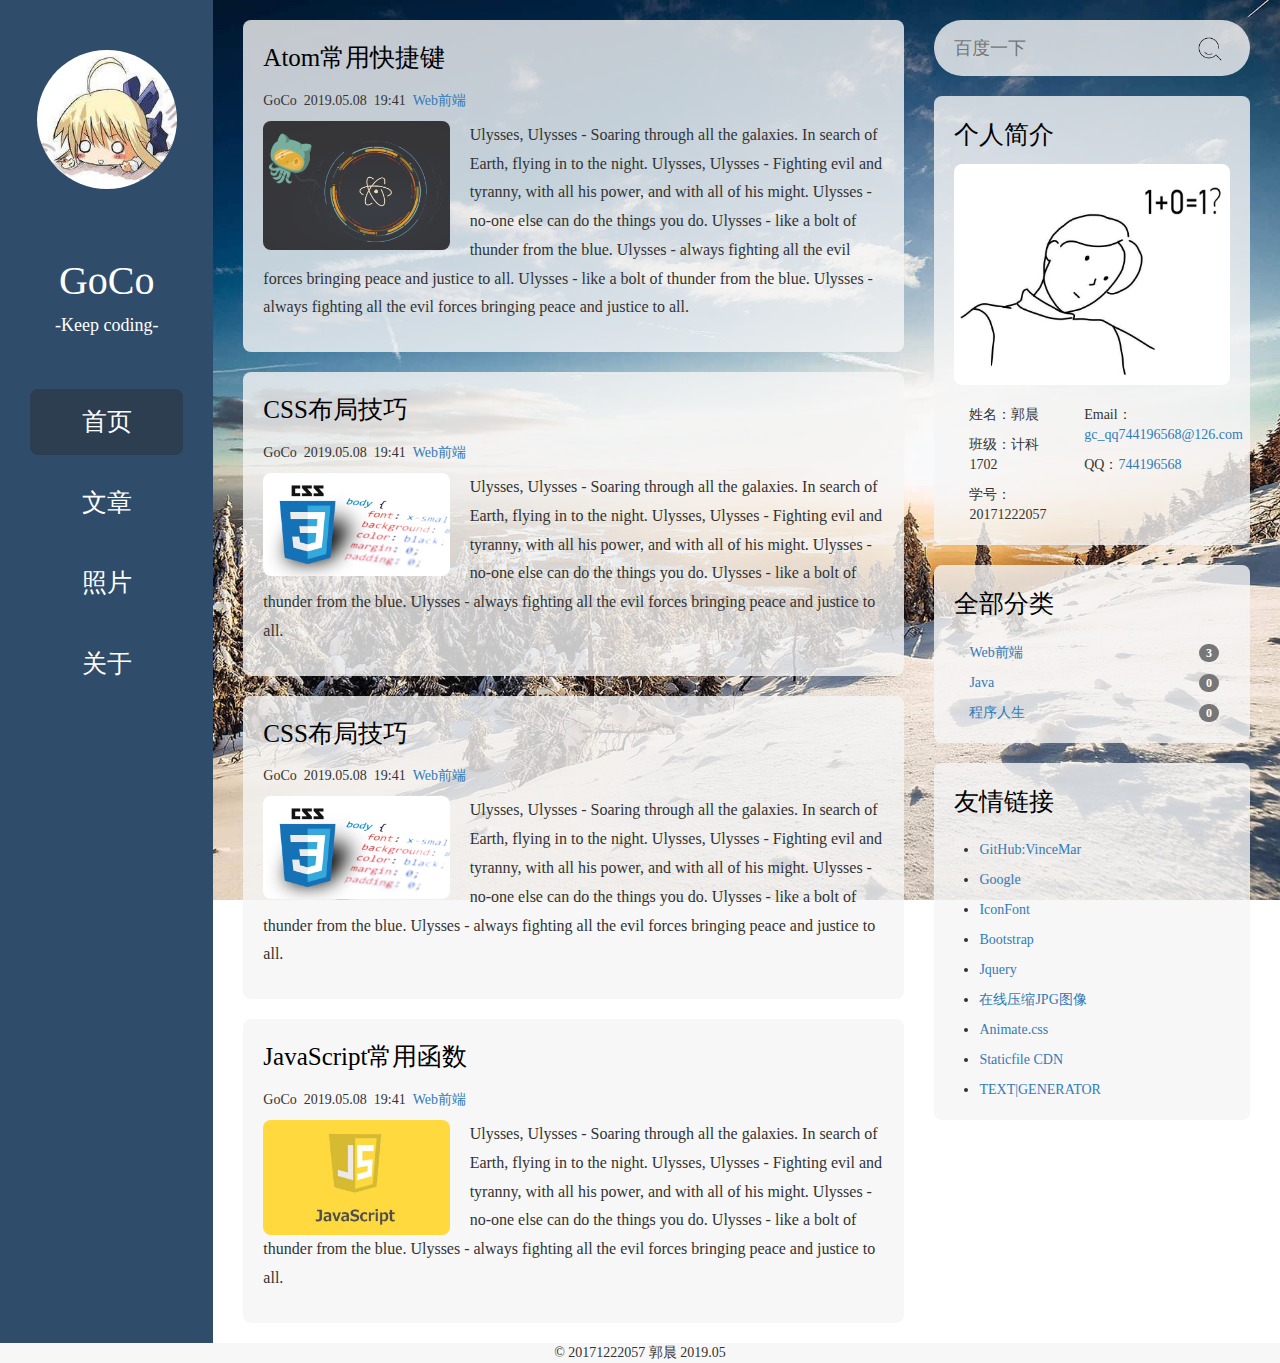
<file: index.html>
<!DOCTYPE html>
<html lang="zh" dir="ltr">

<head>
	<meta charset="utf-8">
	<meta name="viewport" content="width=device-width, initial-scale=1">
	<link rel="stylesheet" href="css/style.css">
	<link rel="stylesheet" type="text/css" href="css/bootstrap.min.css" />
	<link rel="stylesheet" href="css/animate.css">
	<title>GoCo</title>
</head>

<body>
	<!-- 主要内容：包含左侧栏和右侧内容 -->
	<div class="container-fluid animated fadeInUp">
		<div class="row">

			<!-- 左侧栏 -->
			<div class="col-md-2 left-sidebar" id="left">
				<img src="img/logo.jpg" class="header-img">
				<h1 id="name" class="header-name">GoCo</h1>
				<p class="header-introduce">-Keep coding-</p>
				<div class="list-item active"><a href="#">首页</a></div>
				<div class="list-item"><a href="#">文章</a></div>
				<div class="list-item"><a href="#">照片</a></div>
				<div class="list-item"><a href="#">关于</a></div>
			</div>

			<!-- 右侧主内容 -->
			<div class="col-md-10" id="right">
				<div class="col-sm-8">
					<div class="artical clearfix">
						<a href="#" class="title">Atom常用快捷键</a>
						<p>GoCo&nbsp;&nbsp;2019.05.08&nbsp;&nbsp;19:41&nbsp;&nbsp;<a href="#" class="txt-kind">Web前端</a></p>
						<p class="artical-content"><img src="img/atom.PNG" class="title-pic" align="left">Ulysses, Ulysses - Soaring through all the galaxies. In search of Earth, flying in to the night. Ulysses,
							Ulysses - Fighting evil and tyranny, with all his power, and with all of his might. Ulysses - no-one else can
							do
							the things you do.
							Ulysses - like a bolt of thunder from the blue. Ulysses - always fighting all the evil forces bringing peace
							and
							justice to all.
							Ulysses - like a bolt of thunder from the blue. Ulysses - always fighting all the evil forces bringing peace
							and
							justice to all.</p>
					</div>

					<div class="artical clearfix">
						<a href="#" class="title">CSS布局技巧</a>
						<p>GoCo&nbsp;&nbsp;2019.05.08&nbsp;&nbsp;19:41&nbsp;&nbsp;<a href="#" class="txt-kind">Web前端</a></p>
						<p class="artical-content"><img src="img/css.jpeg" class="title-pic" align="left">Ulysses, Ulysses - Soaring through all the galaxies. In search of Earth, flying in to the night. Ulysses,
							Ulysses - Fighting evil and tyranny, with all his power, and with all of his might. Ulysses - no-one else can
							do
							the things you do.
							Ulysses - like a bolt of thunder from the blue. Ulysses - always fighting all the evil forces bringing peace
							and
							justice to all.</p>
					</div>

					<div class="artical clearfix">
						<a href="#" class="title">CSS布局技巧</a>
						<p>GoCo&nbsp;&nbsp;2019.05.08&nbsp;&nbsp;19:41&nbsp;&nbsp;<a href="#" class="txt-kind">Web前端</a></p>
						<p class="artical-content"><img src="img/css.jpeg" class="title-pic" align="left">Ulysses, Ulysses - Soaring through all the galaxies. In search of Earth, flying in to the night. Ulysses,
							Ulysses - Fighting evil and tyranny, with all his power, and with all of his might. Ulysses - no-one else can
							do
							the things you do.
							Ulysses - like a bolt of thunder from the blue. Ulysses - always fighting all the evil forces bringing peace
							and
							justice to all.</p>
					</div>

					<div class="artical clearfix">
						<a href="#" class="title">JavaScript常用函数</a>
						<p>GoCo&nbsp;&nbsp;2019.05.08&nbsp;&nbsp;19:41&nbsp;&nbsp;<a href="#" class="txt-kind">Web前端</a></p>
						<p class="artical-content"><img src="img/javascript.jpg" class="title-pic" align="left">Ulysses, Ulysses - Soaring through all the galaxies. In search of Earth, flying in to the night. Ulysses,
							Ulysses - Fighting evil and tyranny, with all his power, and with all of his might. Ulysses - no-one else can
							do
							the things you do.
							Ulysses - like a bolt of thunder from the blue. Ulysses - always fighting all the evil forces bringing peace
							and
							justice to all.</p>
					</div>
				</div>
				<div class="col-sm-4">
					<div class="search-box">
						<form action="https://www.baidu.com/baidu" target="_blank">
							 <input type="hidden" name="tn" value="SE_zzsearchcode_shhzc78w">
							 <input class="search-txt" name="word" type="text" placeholder="百度一下" baiduSug="1" />
							 <button type="submit" class="search-btn"><img src="img/搜索2.png"></button>
						</form>
					</div>

					<div class="sidebar-right-item clearfix">
						<h1 class="title">个人简介</h1>
						<img src="img/photo.jpg" class="my-photo">
						<div class="col-xs-5">
							<p>姓名：郭晨</p>
							<p>班级：计科1702</p>
							<p>学号：20171222057</p>
						</div>
						<div class="col-xs-7">
							<p>Email：<a href="mailto:gc_qq744196568@126.com">gc_qq744196568@126.com</a></p>
							<p>QQ：<a href="tencent://message/?uin=744196568&Site=http://vps.shuidazhe.com&Menu=yes" target="_blank">744196568</a></p>
						</div>
					</div>

					<!-- <div class="sidebar-right-item clearfix">
						<h1 class="title">最近文章</h1>
						<div class="col-xs-10">
							<a class="recent-item" href="#">Atom常用快捷键</a>
							<a class="recent-item" href="#">CSS布局技巧</a>
							<a class="recent-item" href="#">JavaScript常用函数</a>
						</div>
						<div class="col-xs-2">
							<p class="recent-item"><span class="badge badge-default badge-pill">新</span></p>
						</div>
					</div> -->

					<div class="sidebar-right-item clearfix">
						<h1 class="title">全部分类</h1>
						<div class="col-xs-10">
							<a class="recent-item" href="#">Web前端</a>
							<a class="recent-item" href="#">Java</a>
							<a class="recent-item" href="#">程序人生</a>
						</div>
						<div class="col-xs-2">
							<p class="recent-item"><span class="badge badge-default badge-pill">3</span></p>
							<p class="recent-item"><span class="badge badge-default badge-pill">0</span></p>
							<p class="recent-item"><span class="badge badge-default badge-pill">0</span></p>
						</div>
					</div>

					<div class="sidebar-right-item clearfix">
						<h1 class="title">友情链接</h1>
						<div class="col-xs-8">
							<ul>
								<li><a class="recent-item" href="https://github.com/VinceMar">GitHub:VinceMar</a></li>
								<li><a class="recent-item" href="https://www.google.com/">Google</a></li>
								<li><a class="recent-item" href="https://www.iconfont.cn/?spm=a313x.7781069.1998910419.d4d0a486a">IconFont</a></li>
								<li><a class="recent-item" href="https://getbootstrap.com/">Bootstrap</a></li>
								<li><a class="recent-item" href="https://jquery.com/">Jquery</a></li>
								<li><a class="recent-item" href="https://compressjpeg.com/zh/">在线压缩JPG图像</a></li>
								<li><a class="recent-item" href="https://daneden.github.io/animate.css/">Animate.css</a></li>
								<li><a class="recent-item" href="https://www.staticfile.org/">Staticfile CDN</a></li>
								<li><a class="recent-item" href="http://www.malevole.com/mv/misc/text/">TEXT|GENERATOR</a></li>
							</ul>
						</div>
						<div class="col-xs-4"></div>
					</div>
				</div>
			</div>
		</div>
	</div>
	</div>

	<!-- 页脚 -->
	<div class="footer">
		<span>&copy;</span>
		<span>20171222057</span>
		<span>郭晨</span>
		<span>2019.05</span>
	</div>


	<!-- 返回首页按钮 -->
	<button id="top">Top</button>

	<script src="js/jquery-3.3.1.min.js" charset="utf-8"></script>
	<script src="js/js.js" type="text/javascript" charset="utf-8"></script>
</body>

</html>
</file>
<file: css/style.css>
/* ------全局设置------ */
html, body {
  height: 100%;
  text-decoration: none;
  list-style: none;
}

body {
  background: url(../img/bg-min.jpg) no-repeat;
  background-size: cover;
  background-attachment: fixed;
}

.container {
  background: rgba(190, 190, 190, .4);
  z-index: 1;
  max-width: 100%;
}
/* ------全局设置END------ */


/* ------左侧栏------ */
/* 侧栏布局 */
.left-sidebar {
  background: #2f4d6b;
  text-align: center;
  /* overflow: hidden;
  padding-bottom: 9999px;
  margin-bottom: -9999px; */
}

/* 侧栏头像 */
.left-sidebar .header-img {
  border-radius: 50%;
  width: 140px;
  margin-top: 50px;
  margin-bottom: 50px;
  transition: 1s;
}

.left-sidebar .header-img:hover {
  transform: rotate(360deg);
}

/* 侧栏简介 */
.left-sidebar .header-introduce,
.left-sidebar .header-name {
  color: white;
  font-family: "微软雅黑";
  font-weight: 200;
}

.left-sidebar .header-name {
  font-size: 40px;
}

.left-sidebar .header-introduce {
  margin-bottom: 50px;
  font-size: 18px
}

/* 侧栏项目 */
.left-sidebar .list-item {
  padding: 15px 10px;
  margin: 15px;
  transition: .5s;
  border-radius: 8px
}

.left-sidebar .list-item a {
  color: white;
  font-size: 25px;
  font-family: "微软雅黑";
}

.left-sidebar .active {
  background: #2c3e50;
}

.left-sidebar .list-item a:hover {
  text-decoration: none;
}

.left-sidebar .list-item:hover {
  background: #2c3e50;
  cursor: pointer;
}

/* ------左侧栏END------ */


/* ------右侧内容------ */
/* 文章 */
.artical {
  background: rgba(245, 245, 245, .8);
  padding: 20px 20px;
  margin-top: 20px;
  margin-bottom: 20px;
  font-family: "微软雅黑";
  border-radius: 8px;
  width: 100%;
  display: block;
}

.artical .artical-content {
  font-size: 16px;
  line-height: 1.8;
}

.artical .title-pic {
  width: 30%;
  border-radius: 8px;
  margin-right: 20px;
}

.artical .title {
  display: block;
  font-size: 25px;
  margin-bottom: 15px;
  color: black;
  transition: .5s;
}

.artical .title:hover {
  text-decoration: none;
  color: #7f8c8d;
}

/* 主内容右侧栏 */
.sidebar-right-item {
  background: rgba(245, 245, 245, .8);
  padding: 10px 20px;
  margin-top: 20px;
  margin-bottom: 20px;
  font-family: "微软雅黑";
  border-radius: 8px;
}

.sidebar-right-item .my-photo {
  width: 100%;
  border-radius: 8px;
  margin-bottom: 20px;
}

.sidebar-right-item ul {
  padding:0 0 0 10px;
}

.sidebar-right-item .title {
  font-size: 25px;
  margin: 15px 0;
  color: black;
}

.recent-item {
  margin-top: 10px;
  margin-bottom: 10px;
  display: block;
  background: none;
}

/* 右侧栏搜索框 */
.search-box {
  background: rgba(245, 245, 245, .8);
  border-radius: 40px;
  padding: 8px 20px;
  margin-top: 20px;
  margin-bottom: 20px;
}

.search-btn {
  color: #d35400;
  float: right;
  width: 40px;
  height: 40px;
  border-radius: 50%;
  display: flex;
  justify-content: center;
  transition: 0.4s;
  line-height: 40px;
  background: none;
  border: none;
}

.search-btn:hover {
  background: rgb(112, 142, 187);
}

.search-txt {
  border: none;
  background: none;
  color: black;
  outline: none;
  padding: 0;
  font-size: 18px;
  transition: 0.4s;
  line-height: 40px;
  width: 75%;
}

.search-box .search-btn img {
  width: 30px;
  height: 30px;
  margin-top: 5px;
}

/* ------右侧内容END------ */

/* ------页脚------ */
.footer {
  background: rgba(245, 245, 245, .8);
  width: 100%;
  height: 20px;
  text-align: center;
  font-family: "微软雅黑";
  position: absolute;
  z-index: 9999;
}
/* ------页脚END------ */


/* 返回顶端按钮 */
#top {
  position: fixed;
  bottom: 40px;
  right: 40px;
  font-size: 25px;
  width: 65px;
  height: 65px;
  text-align: center;
  background: #2f4d6b;
  color: white;
  border: none;
  border-radius: 10px;
  outline: none;
  display: none;
}
</file>
